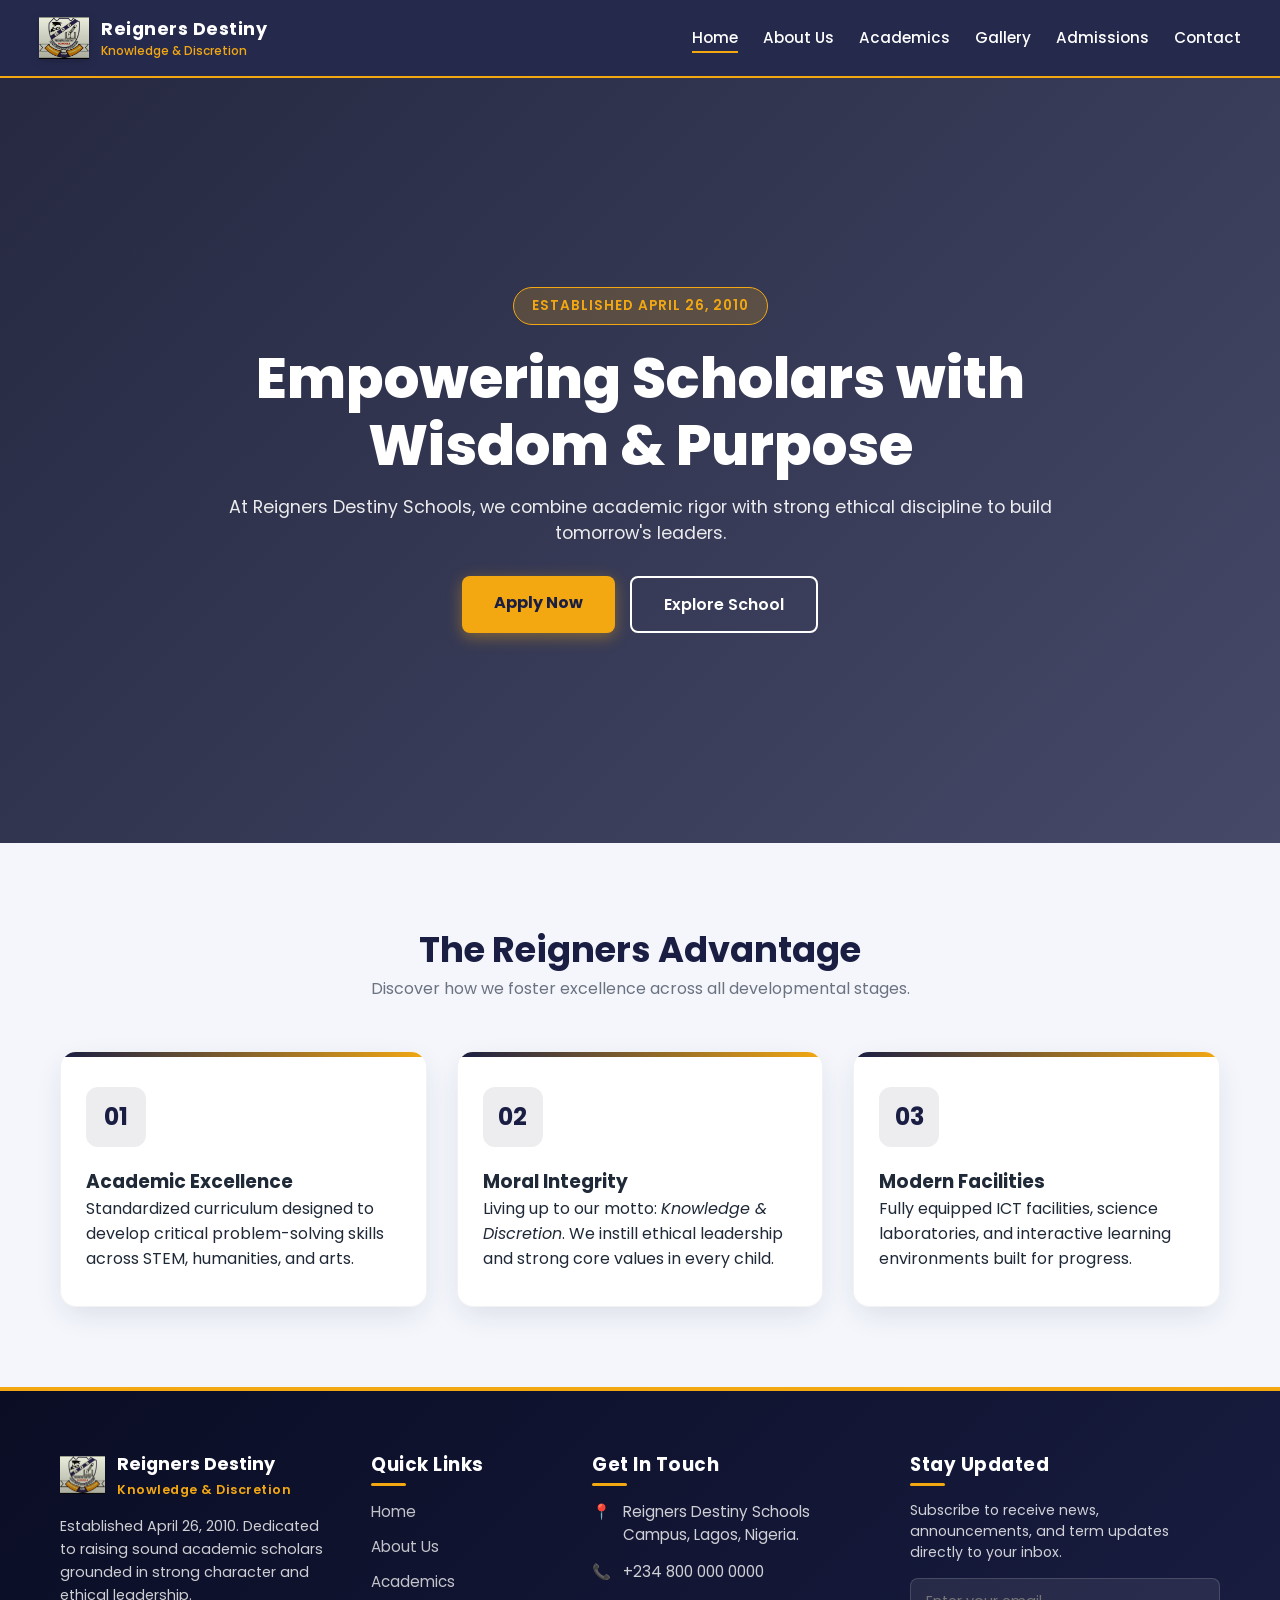
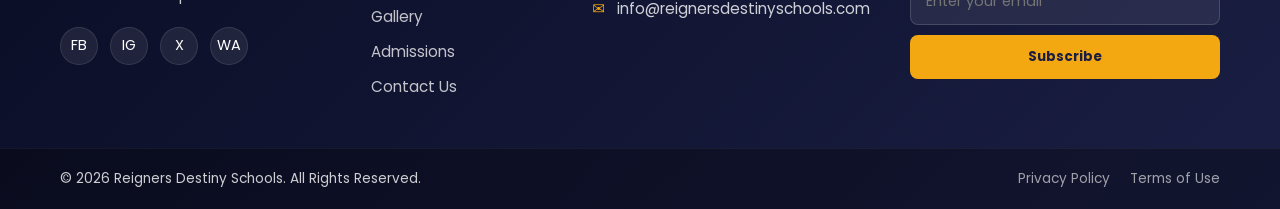
<file: index.html>
<!DOCTYPE html>
<html lang="en">
<head>
    <meta charset="UTF-8">
    <meta name="google-site-verification" content="UWSDuGQzfncTUxYjh_5WB8xAsS5318_JE4SWViPdVnY" />
    <!-- Google Search Engine Optimization (SEO) Meta Tags -->
    

<meta name="description" content="Official website for Reigners Destiny Schools. Top nursery, primary, and secondary education in Itele-Ota, Ogun State. Quality academics and moral integrity." />
<meta name="keywords" content="Reigners Destiny Schools, Reigners Destiny School Itele Ota, best private school in Itele, schools in Lafenwa Itele, nursery primary secondary school Ogun State" />
<meta name="robots" content="index, follow" />

<!-- Open Graph / Social Media Preview -->
<meta property="og:title" content="Reigners Destiny Schools | Knowledge & Discretion" />
<meta property="og:description" content="Quality nursery, primary, and secondary education focused on academic excellence and character building." />
<meta property="og:type" content="website" />
<meta property="og:url" content="https://reigners-destiny-school.onrender.com" />

    <meta name="viewport" content="width=device-width, initial-scale=1.0">
    <title>Reigners Destiny Schools | Knowledge & Discretion</title>
    <link href="https://fonts.googleapis.com/css2?family=Poppins:wght@400;500;600;700;800&display=swap" rel="stylesheet">
    <link rel="icon" type="image/jpeg" href="logo.jpeg">
<link rel="shortcut icon" type="image/jpeg" href="logo.jpeg">
<link rel="apple-touch-icon" href="logo.jpeg">


    <link rel="stylesheet" href="style.css">

    
<script type="application/ld+json">
{
  "@context": "https://schema.org",
  "@type": "EducationalOrganization",
  "name": "Reigners Destiny Schools",
  "url": "https://reigners-destiny-school.onrender.com",
  "logo": "https://reigners-destiny-school.onrender.com/logo.jpeg",
  "slogan": "Knowledge & Discretion",
  "foundingDate": "2010-04-26",
  "address": {
    "@type": "PostalAddress",
    "addressLocality": "Itele-Ota",
    "addressRegion": "Ogun State",
    "addressCountry": "NG"
  }
}
</script>

</head>
<body>

    <header>
        <nav class="navbar">
            <div class="brand">
                <img src="logo.jpeg" alt="Reigners Destiny Schools Crest" class="brand-logo">
                <div class="brand-text">
                    <h1>Reigners Destiny</h1>
                    <span>Knowledge & Discretion</span>
                </div>
            </div>
            
            <ul class="nav-menu">
                <li><a href="index.html" class="nav-link active">Home</a></li>
                <li><a href="about.html" class="nav-link">About Us</a></li>
                <li><a href="academics.html" class="nav-link">Academics</a></li>
                <li><a href="gallery.html" class="nav-link">Gallery</a></li>
                <li><a href="admissions.html" class="nav-link">Admissions</a></li>
                <li><a href="contact.html" class="nav-link">Contact</a></li>
            </ul>

            <div class="hamburger">
                <span class="bar"></span>
                <span class="bar"></span>
                <span class="bar"></span>
            </div>
        </nav>
    </header>

    <section class="hero">
        <div class="hero-content">
            <span class="badge">Established April 26, 2010</span>
            <h2>Empowering Scholars with Wisdom & Purpose</h2>
            <p>At Reigners Destiny Schools, we combine academic rigor with strong ethical discipline to build tomorrow's leaders.</p>
            <div class="btn-group">
                <a href="admissions.html" class="btn-primary">Apply Now</a>
                <a href="gallery.html" class="btn-outline">Explore School</a>
            </div>
        </div>
    </section>

    <main class="container">
        <div class="section-header">
            <h2>The Reigners Advantage</h2>
            <p>Discover how we foster excellence across all developmental stages.</p>
        </div>

        <div class="cards-grid">
            <div class="card">
                <div class="card-icon">01</div>
                <h3>Academic Excellence</h3>
                <p>Standardized curriculum designed to develop critical problem-solving skills across STEM, humanities, and arts.</p>
            </div>
            <div class="card">
                <div class="card-icon">02</div>
                <h3>Moral Integrity</h3>
                <p>Living up to our motto: <i>Knowledge & Discretion</i>. We instill ethical leadership and strong core values in every child.</p>
            </div>
            <div class="card">
                <div class="card-icon">03</div>
                <h3>Modern Facilities</h3>
                <p>Fully equipped ICT facilities, science laboratories, and interactive learning environments built for progress.</p>
            </div>
        </div>
    </main>
    
        <!-- MAIN FOOTER START -->
    <footer class="site-footer">
        <div class="footer-top">
            <!-- Column 1: School Identity -->
            <div class="footer-col">
                <div class="footer-brand">
                    <img src="logo.jpeg" alt="Reigners Destiny Schools Crest">
                    <div>
                        <h2>Reigners Destiny</h2>
                        <span class="footer-motto">Knowledge & Discretion</span>
                    </div>
                </div>
                <p class="footer-desc">
                    Established April 26, 2010. Dedicated to raising sound academic scholars grounded in strong character and ethical leadership.
                </p>
                <div class="footer-socials">
                    <a href="#" class="social-icon" title="Facebook">FB</a>
                    <a href="#" class="social-icon" title="Instagram">IG</a>
                    <a href="#" class="social-icon" title="Twitter/X">X</a>
                    <a href="#" class="social-icon" title="WhatsApp">WA</a>
                </div>
            </div>

            <!-- Column 2: Quick Links -->
            <div class="footer-col">
                <h3>Quick Links</h3>
                <ul class="footer-links">
                    <li><a href="index.html">Home</a></li>
                    <li><a href="about.html">About Us</a></li>
                    <li><a href="academics.html">Academics</a></li>
                    <li><a href="gallery.html">Gallery</a></li>
                    <li><a href="admissions.html">Admissions</a></li>
                    <li><a href="contact.html">Contact Us</a></li>
                </ul>
            </div>

            <!-- Column 3: Contact Info -->
            <div class="footer-col">
                <h3>Get In Touch</h3>
                <ul class="footer-contact-list">
                    <li>
                        <span>📍</span>
                        <p>Reigners Destiny Schools Campus, Lagos, Nigeria.</p>
                    </li>
                    <li>
                        <span>📞</span>
                        <p>+234 800 000 0000</p>
                    </li>
                    <li>
                        <span>✉️</span>
                        <p>info@reignersdestinyschools.com</p>
                    </li>
                </ul>
            </div>

            <!-- Column 4: Newsletter -->
            <div class="footer-col newsletter-box">
                <h3>Stay Updated</h3>
                <p>Subscribe to receive news, announcements, and term updates directly to your inbox.</p>
                <form class="newsletter-form" onsubmit="alert('Thank you for subscribing to our newsletter!'); return false;">
                    <input type="email" placeholder="Enter your email" required>
                    <button type="submit">Subscribe</button>
                </form>
            </div>
        </div>

        <!-- Bottom copyright bar -->
        <div class="footer-bottom">
            <div class="footer-bottom-container">
                <p>&copy; 2026 Reigners Destiny Schools. All Rights Reserved.</p>
                <div class="footer-legal-links">
                    <a href="#">Privacy Policy</a>
                    <a href="#">Terms of Use</a>
                </div>
            </div>
        </div>
    </footer>
    <!-- MAIN FOOTER END -->


    <script src="script.js"></script>
</body>
</html>
</file>
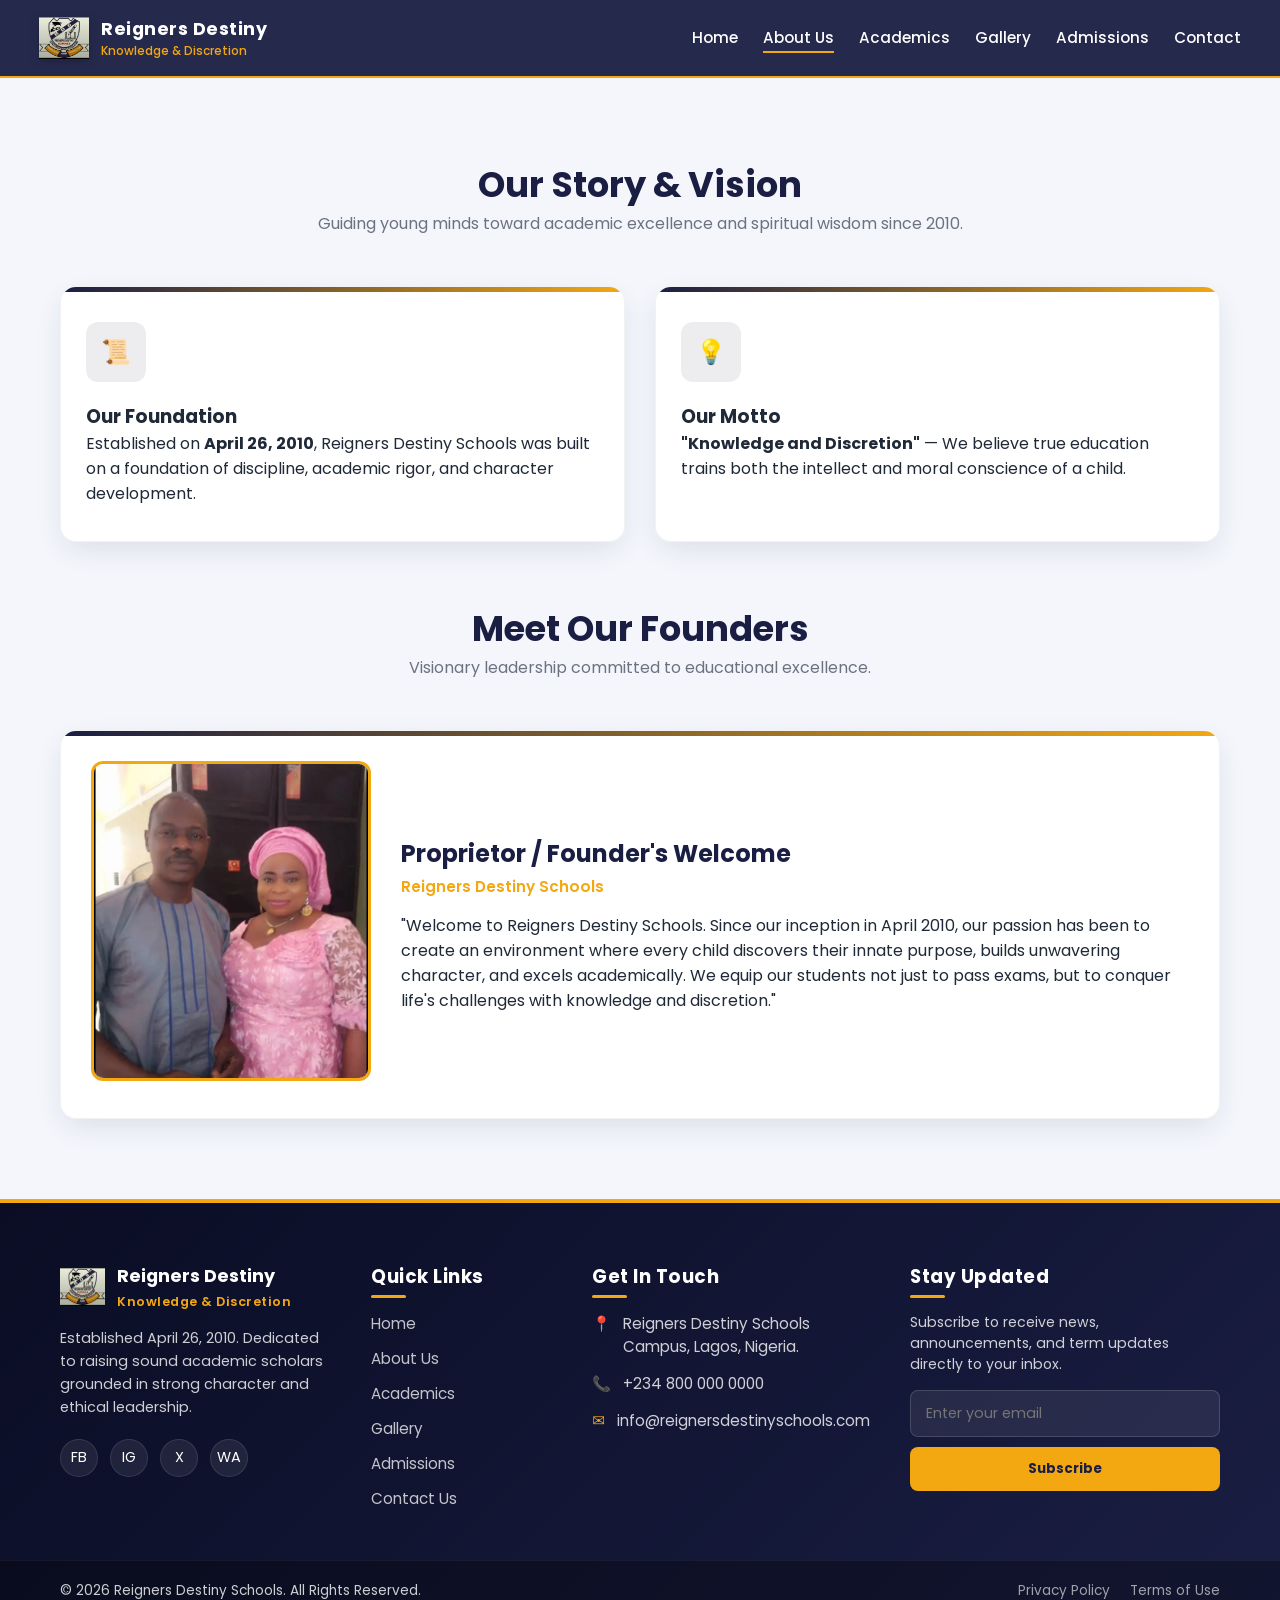
<file: about.html>
<!DOCTYPE html>
<html lang="en">
<head>
    <meta charset="UTF-8">
    <meta name="viewport" content="width=device-width, initial-scale=1.0">
    <title>About Us | Reigners Destiny Schools</title>
    <link href="https://fonts.googleapis.com/css2?family=Poppins:wght@400;500;600;700;800&display=swap" rel="stylesheet">
   <link rel="icon" type="image/jpeg" href="logo.jpeg">
<link rel="shortcut icon" type="image/jpeg" href="logo.jpeg">
<link rel="apple-touch-icon" href="logo.jpeg">

    <link rel="stylesheet" href="style.css">
</head>
<body>

    <header>
        <nav class="navbar">
            <div class="brand">
                <img src="logo.jpeg" alt="Reigners Destiny Schools Crest" class="brand-logo">
                <div class="brand-text">
                    <h1>Reigners Destiny</h1>
                    <span>Knowledge & Discretion</span>
                </div>
            </div>
            
            <ul class="nav-menu">
                <li><a href="index.html" class="nav-link">Home</a></li>
                <li><a href="about.html" class="nav-link active">About Us</a></li>
                <li><a href="academics.html" class="nav-link">Academics</a></li>
                <li><a href="gallery.html" class="nav-link">Gallery</a></li>
                <li><a href="admissions.html" class="nav-link">Admissions</a></li>
                <li><a href="contact.html" class="nav-link">Contact</a></li>
            </ul>

            <div class="hamburger">
                <span class="bar"></span>
                <span class="bar"></span>
                <span class="bar"></span>
            </div>
        </nav>
    </header>

    <main class="container">
        <!-- History & Mission -->
        <div class="section-header">
            <h2>Our Story & Vision</h2>
            <p>Guiding young minds toward academic excellence and spiritual wisdom since 2010.</p>
        </div>

        <div class="cards-grid" style="margin-bottom: 60px;">
            <div class="card">
                <div class="card-icon">📜</div>
                <h3>Our Foundation</h3>
                <p>Established on <strong>April 26, 2010</strong>, Reigners Destiny Schools was built on a foundation of discipline, academic rigor, and character development.</p>
            </div>
            <div class="card">
                <div class="card-icon">💡</div>
                <h3>Our Motto</h3>
                <p><strong>"Knowledge and Discretion"</strong> — We believe true education trains both the intellect and moral conscience of a child.</p>
            </div>
        </div>

        <!-- Meet Our Founder Section -->
        <div class="section-header">
            <h2>Meet Our Founders</h2>
            <p>Visionary leadership committed to educational excellence.</p>
        </div>

        <div class="founder-card card">
            <div class="founder-grid">
                <div class="founder-img-wrapper">
                    <!-- Save your founder photo as founder.jpg in your folder -->
                    <img src="founder.jpg" alt="Proprietor / Founder" class="founder-img" onerror="this.onerror=null; this.src='https://api.dicebear.com/7.x/initials/svg?seed=RDS';">
                </div>
                <div class="founder-info">
                    <h3>Proprietor / Founder's Welcome</h3>
                    <span class="founder-title">Reigners Destiny Schools</span>
                    <p>
                        "Welcome to Reigners Destiny Schools. Since our inception in April 2010, our passion has been to create an environment where every child discovers their innate purpose, builds unwavering character, and excels academically. We equip our students not just to pass exams, but to conquer life's challenges with knowledge and discretion."
                    </p>
                </div>
            </div>
        </div>
    </main>
    <!-- MAIN FOOTER START -->
    <footer class="site-footer">
        <div class="footer-top">
            <!-- Column 1: School Identity -->
            <div class="footer-col">
                <div class="footer-brand">
                    <img src="logo.jpeg" alt="Reigners Destiny Schools Crest">
                    <div>
                        <h2>Reigners Destiny</h2>
                        <span class="footer-motto">Knowledge & Discretion</span>
                    </div>
                </div>
                <p class="footer-desc">
                    Established April 26, 2010. Dedicated to raising sound academic scholars grounded in strong character and ethical leadership.
                </p>
                <div class="footer-socials">
                    <a href="#" class="social-icon" title="Facebook">FB</a>
                    <a href="#" class="social-icon" title="Instagram">IG</a>
                    <a href="#" class="social-icon" title="Twitter/X">X</a>
                    <a href="#" class="social-icon" title="WhatsApp">WA</a>
                </div>
            </div>

            <!-- Column 2: Quick Links -->
            <div class="footer-col">
                <h3>Quick Links</h3>
                <ul class="footer-links">
                    <li><a href="index.html">Home</a></li>
                    <li><a href="about.html">About Us</a></li>
                    <li><a href="academics.html">Academics</a></li>
                    <li><a href="gallery.html">Gallery</a></li>
                    <li><a href="admissions.html">Admissions</a></li>
                    <li><a href="contact.html">Contact Us</a></li>
                </ul>
            </div>

            <!-- Column 3: Contact Info -->
            <div class="footer-col">
                <h3>Get In Touch</h3>
                <ul class="footer-contact-list">
                    <li>
                        <span>📍</span>
                        <p>Reigners Destiny Schools Campus, Lagos, Nigeria.</p>
                    </li>
                    <li>
                        <span>📞</span>
                        <p>+234 800 000 0000</p>
                    </li>
                    <li>
                        <span>✉️</span>
                        <p>info@reignersdestinyschools.com</p>
                    </li>
                </ul>
            </div>

            <!-- Column 4: Newsletter -->
            <div class="footer-col newsletter-box">
                <h3>Stay Updated</h3>
                <p>Subscribe to receive news, announcements, and term updates directly to your inbox.</p>
                <form class="newsletter-form" onsubmit="alert('Thank you for subscribing to our newsletter!'); return false;">
                    <input type="email" placeholder="Enter your email" required>
                    <button type="submit">Subscribe</button>
                </form>
            </div>
        </div>

        <!-- Bottom copyright bar -->
        <div class="footer-bottom">
            <div class="footer-bottom-container">
                <p>&copy; 2026 Reigners Destiny Schools. All Rights Reserved.</p>
                <div class="footer-legal-links">
                    <a href="#">Privacy Policy</a>
                    <a href="#">Terms of Use</a>
                </div>
            </div>
        </div>
    </footer>
    <!-- MAIN FOOTER END -->

    <script src="script.js"></script>
</body>
</html>
</file>
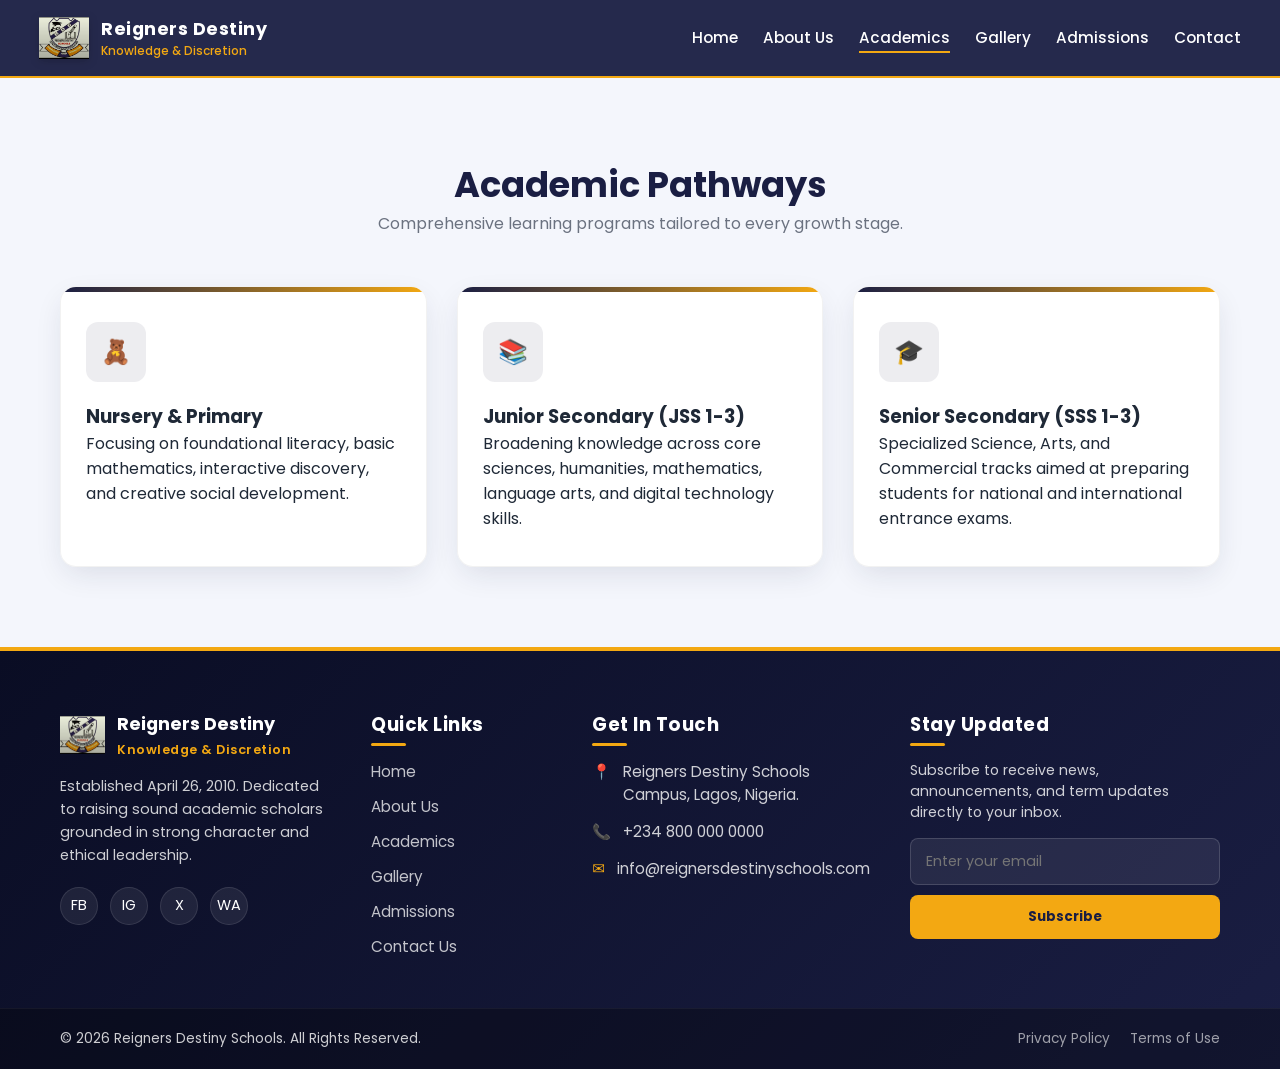
<file: academics.html>
<!DOCTYPE html>
<html lang="en">
<head>
    <meta charset="UTF-8">
    <meta name="viewport" content="width=device-width, initial-scale=1.0">
    <title>Academics | Reigners Destiny Schools</title>
    <link href="https://fonts.googleapis.com/css2?family=Poppins:wght@400;500;600;700;800&display=swap" rel="stylesheet">
   <link rel="icon" type="image/jpeg" href="logo.jpeg">
<link rel="shortcut icon" type="image/jpeg" href="logo.jpeg">
<link rel="apple-touch-icon" href="logo.jpeg">

    <link rel="stylesheet" href="style.css">
</head>
<body>

    <header>
        <nav class="navbar">
            <div class="brand">
                <img src="logo.jpeg" alt="Reigners Destiny Schools Crest" class="brand-logo">
                <div class="brand-text">
                    <h1>Reigners Destiny</h1>
                    <span>Knowledge & Discretion</span>
                </div>
            </div>
            
            <ul class="nav-menu">
                <li><a href="index.html" class="nav-link">Home</a></li>
                <li><a href="about.html" class="nav-link">About Us</a></li>
                <li><a href="academics.html" class="nav-link active">Academics</a></li>
                <li><a href="gallery.html" class="nav-link">Gallery</a></li>
                <li><a href="admissions.html" class="nav-link">Admissions</a></li>
                <li><a href="contact.html" class="nav-link">Contact</a></li>
            </ul>

            <div class="hamburger">
                <span class="bar"></span>
                <span class="bar"></span>
                <span class="bar"></span>
            </div>
        </nav>
    </header>

    <main class="container">
        <div class="section-header">
            <h2>Academic Pathways</h2>
            <p>Comprehensive learning programs tailored to every growth stage.</p>
        </div>

        <div class="cards-grid">
            <div class="card">
                <div class="card-icon">🧸</div>
                <h3>Nursery & Primary</h3>
                <p>Focusing on foundational literacy, basic mathematics, interactive discovery, and creative social development.</p>
            </div>

            <div class="card">
                <div class="card-icon">📚</div>
                <h3>Junior Secondary (JSS 1-3)</h3>
                <p>Broadening knowledge across core sciences, humanities, mathematics, language arts, and digital technology skills.</p>
            </div>

            <div class="card">
                <div class="card-icon">🎓</div>
                <h3>Senior Secondary (SSS 1-3)</h3>
                <p>Specialized Science, Arts, and Commercial tracks aimed at preparing students for national and international entrance exams.</p>
            </div>
        </div>
    </main>
    <!-- MAIN FOOTER START -->
    <footer class="site-footer">
        <div class="footer-top">
            <!-- Column 1: School Identity -->
            <div class="footer-col">
                <div class="footer-brand">
                    <img src="logo.jpeg" alt="Reigners Destiny Schools Crest">
                    <div>
                        <h2>Reigners Destiny</h2>
                        <span class="footer-motto">Knowledge & Discretion</span>
                    </div>
                </div>
                <p class="footer-desc">
                    Established April 26, 2010. Dedicated to raising sound academic scholars grounded in strong character and ethical leadership.
                </p>
                <div class="footer-socials">
                    <a href="#" class="social-icon" title="Facebook">FB</a>
                    <a href="#" class="social-icon" title="Instagram">IG</a>
                    <a href="#" class="social-icon" title="Twitter/X">X</a>
                    <a href="#" class="social-icon" title="WhatsApp">WA</a>
                </div>
            </div>

            <!-- Column 2: Quick Links -->
            <div class="footer-col">
                <h3>Quick Links</h3>
                <ul class="footer-links">
                    <li><a href="index.html">Home</a></li>
                    <li><a href="about.html">About Us</a></li>
                    <li><a href="academics.html">Academics</a></li>
                    <li><a href="gallery.html">Gallery</a></li>
                    <li><a href="admissions.html">Admissions</a></li>
                    <li><a href="contact.html">Contact Us</a></li>
                </ul>
            </div>

            <!-- Column 3: Contact Info -->
            <div class="footer-col">
                <h3>Get In Touch</h3>
                <ul class="footer-contact-list">
                    <li>
                        <span>📍</span>
                        <p>Reigners Destiny Schools Campus, Lagos, Nigeria.</p>
                    </li>
                    <li>
                        <span>📞</span>
                        <p>+234 800 000 0000</p>
                    </li>
                    <li>
                        <span>✉️</span>
                        <p>info@reignersdestinyschools.com</p>
                    </li>
                </ul>
            </div>

            <!-- Column 4: Newsletter -->
            <div class="footer-col newsletter-box">
                <h3>Stay Updated</h3>
                <p>Subscribe to receive news, announcements, and term updates directly to your inbox.</p>
                <form class="newsletter-form" onsubmit="alert('Thank you for subscribing to our newsletter!'); return false;">
                    <input type="email" placeholder="Enter your email" required>
                    <button type="submit">Subscribe</button>
                </form>
            </div>
        </div>

        <!-- Bottom copyright bar -->
        <div class="footer-bottom">
            <div class="footer-bottom-container">
                <p>&copy; 2026 Reigners Destiny Schools. All Rights Reserved.</p>
                <div class="footer-legal-links">
                    <a href="#">Privacy Policy</a>
                    <a href="#">Terms of Use</a>
                </div>
            </div>
        </div>
    </footer>
    <!-- MAIN FOOTER END -->

    <script src="script.js"></script>
</body>
</html>
</file>
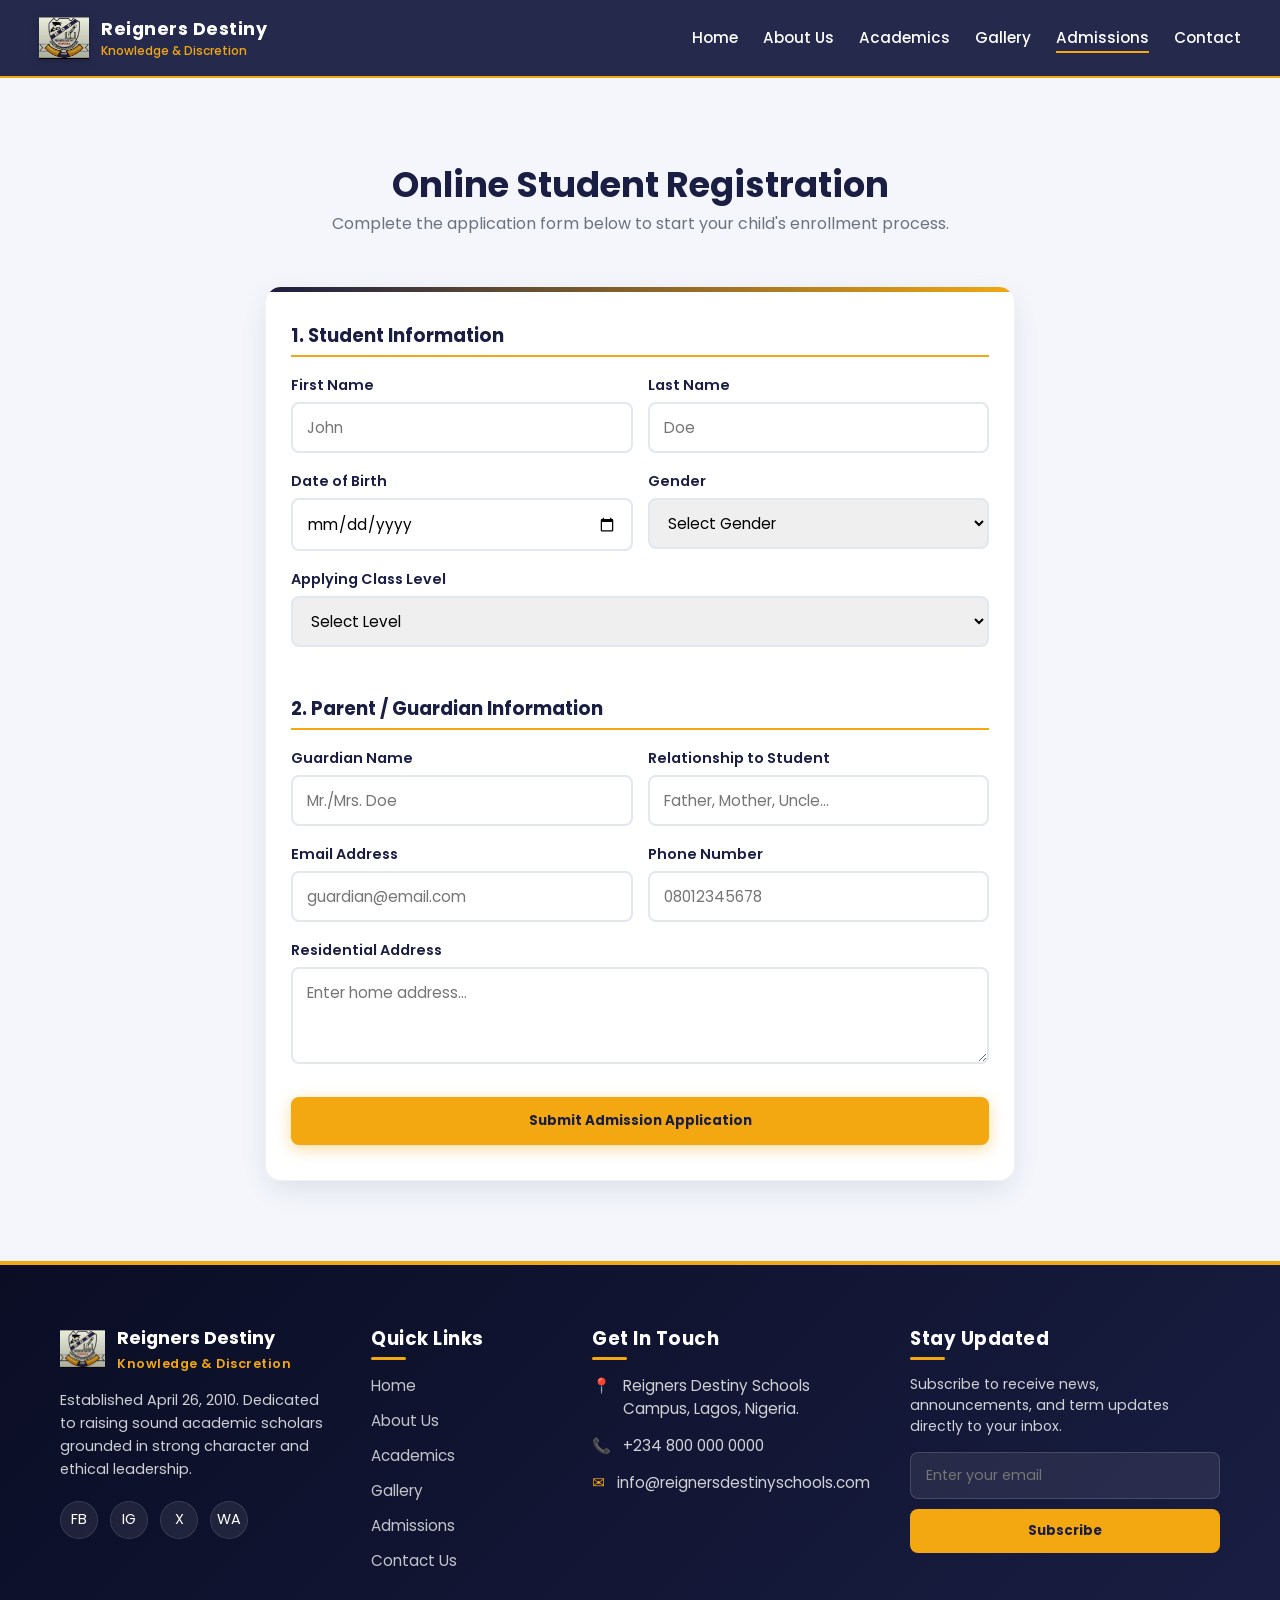
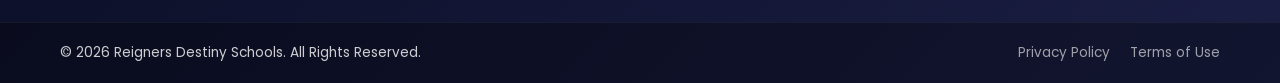
<file: admissions.html>
<!DOCTYPE html>
<html lang="en">
<head>
    <meta charset="UTF-8">
    <meta name="viewport" content="width=device-width, initial-scale=1.0">
    <title>Admissions | Reigners Destiny Schools</title>
   <link href="https://fonts.googleapis.com/css2?family=Poppins:wght@400;500;600;700;800&display=swap" rel="stylesheet">
   <link rel="icon" type="image/jpeg" href="logo.jpeg">
<link rel="shortcut icon" type="image/jpeg" href="logo.jpeg">
<link rel="apple-touch-icon" href="logo.jpeg">

    <link rel="stylesheet" href="style.css">
</head>
<body>

    <header>
        <nav class="navbar">
            <div class="brand">
                <img src="logo.jpeg" alt="Reigners Destiny Schools Crest" class="brand-logo">
                <div class="brand-text">
                    <h1>Reigners Destiny</h1>
                    <span>Knowledge & Discretion</span>
                </div>
            </div>
            
            <ul class="nav-menu">
                <li><a href="index.html" class="nav-link">Home</a></li>
                <li><a href="about.html" class="nav-link">About Us</a></li>
                <li><a href="academics.html" class="nav-link">Academics</a></li>
                <li><a href="gallery.html" class="nav-link">Gallery</a></li>
                <li><a href="admissions.html" class="nav-link active">Admissions</a></li>
                <li><a href="contact.html" class="nav-link">Contact</a></li>
            </ul>

            <div class="hamburger">
                <span class="bar"></span>
                <span class="bar"></span>
                <span class="bar"></span>
            </div>
        </nav>
    </header>

    <main class="container">
        <div class="section-header">
            <h2>Online Student Registration</h2>
            <p>Complete the application form below to start your child's enrollment process.</p>
        </div>

        <div style="max-width: 750px; margin: 0 auto;">
            <!-- Formspree endpoint sends filled data straight to your email -->
            <form action="https://formspree.io/f/xwlkrzqw" method="POST" class="card form-styled">
                
                <!-- Section 1: Student Information -->
                <div class="form-section-title">
                    <h3>1. Student Information</h3>
                </div>

                <div class="form-grid-2">
                    <div class="form-group">
                        <label>First Name</label>
                        <input type="text" name="Student First Name" required placeholder="John">
                    </div>
                    <div class="form-group">
                        <label>Last Name</label>
                        <input type="text" name="Student Last Name" required placeholder="Doe">
                    </div>
                </div>

                <div class="form-grid-2">
                    <div class="form-group">
                        <label>Date of Birth</label>
                        <input type="date" name="Date of Birth" required>
                    </div>
                    <div class="form-group">
                        <label>Gender</label>
                        <select name="Gender" required>
                            <option value="">Select Gender</option>
                            <option value="Male">Male</option>
                            <option value="Female">Female</option>
                        </select>
                    </div>
                </div>

                <div class="form-group">
                    <label>Applying Class Level</label>
                    <select name="Applying Level" required>
                        <option value="">Select Level</option>
                        <option value="Nursery / Primary">Nursery / Primary</option>
                        <option value="JSS 1 - JSS 3">Junior Secondary (JSS 1 - 3)</option>
                        <option value="SSS 1 - SSS 3">Senior Secondary (SSS 1 - 3)</option>
                    </select>
                </div>

                <!-- Section 2: Parent / Guardian Information -->
                <div class="form-section-title" style="margin-top: 30px;">
                    <h3>2. Parent / Guardian Information</h3>
                </div>

                <div class="form-grid-2">
                    <div class="form-group">
                        <label>Guardian Name</label>
                        <input type="text" name="Guardian Full Name" required placeholder="Mr./Mrs. Doe">
                    </div>
                    <div class="form-group">
                        <label>Relationship to Student</label>
                        <input type="text" name="Relationship" required placeholder="Father, Mother, Uncle...">
                    </div>
                </div>

                <div class="form-grid-2">
                    <div class="form-group">
                        <label>Email Address</label>
                        <input type="email" name="Guardian Email" required placeholder="guardian@email.com">
                    </div>
                    <div class="form-group">
                        <label>Phone Number</label>
                        <input type="tel" name="Guardian Phone" required placeholder="08012345678">
                    </div>
                </div>

                <div class="form-group">
                    <label>Residential Address</label>
                    <textarea name="Address" rows="3" required placeholder="Enter home address..."></textarea>
                </div>

                <button type="submit" class="btn-primary" style="width: 100%; border: none; cursor: pointer; margin-top: 15px;">Submit Admission Application</button>
            </form>
        </div>
    </main>
    <!-- MAIN FOOTER START -->
    <footer class="site-footer">
        <div class="footer-top">
            <!-- Column 1: School Identity -->
            <div class="footer-col">
                <div class="footer-brand">
                    <img src="logo.jpeg" alt="Reigners Destiny Schools Crest">
                    <div>
                        <h2>Reigners Destiny</h2>
                        <span class="footer-motto">Knowledge & Discretion</span>
                    </div>
                </div>
                <p class="footer-desc">
                    Established April 26, 2010. Dedicated to raising sound academic scholars grounded in strong character and ethical leadership.
                </p>
                <div class="footer-socials">
                    <a href="#" class="social-icon" title="Facebook">FB</a>
                    <a href="#" class="social-icon" title="Instagram">IG</a>
                    <a href="#" class="social-icon" title="Twitter/X">X</a>
                    <a href="#" class="social-icon" title="WhatsApp">WA</a>
                </div>
            </div>

            <!-- Column 2: Quick Links -->
            <div class="footer-col">
                <h3>Quick Links</h3>
                <ul class="footer-links">
                    <li><a href="index.html">Home</a></li>
                    <li><a href="about.html">About Us</a></li>
                    <li><a href="academics.html">Academics</a></li>
                    <li><a href="gallery.html">Gallery</a></li>
                    <li><a href="admissions.html">Admissions</a></li>
                    <li><a href="contact.html">Contact Us</a></li>
                </ul>
            </div>

            <!-- Column 3: Contact Info -->
            <div class="footer-col">
                <h3>Get In Touch</h3>
                <ul class="footer-contact-list">
                    <li>
                        <span>📍</span>
                        <p>Reigners Destiny Schools Campus, Lagos, Nigeria.</p>
                    </li>
                    <li>
                        <span>📞</span>
                        <p>+234 800 000 0000</p>
                    </li>
                    <li>
                        <span>✉️</span>
                        <p>info@reignersdestinyschools.com</p>
                    </li>
                </ul>
            </div>

            <!-- Column 4: Newsletter -->
            <div class="footer-col newsletter-box">
                <h3>Stay Updated</h3>
                <p>Subscribe to receive news, announcements, and term updates directly to your inbox.</p>
                <form class="newsletter-form" onsubmit="alert('Thank you for subscribing to our newsletter!'); return false;">
                    <input type="email" placeholder="Enter your email" required>
                    <button type="submit">Subscribe</button>
                </form>
            </div>
        </div>

        <!-- Bottom copyright bar -->
        <div class="footer-bottom">
            <div class="footer-bottom-container">
                <p>&copy; 2026 Reigners Destiny Schools. All Rights Reserved.</p>
                <div class="footer-legal-links">
                    <a href="#">Privacy Policy</a>
                    <a href="#">Terms of Use</a>
                </div>
            </div>
        </div>
    </footer>
    <!-- MAIN FOOTER END -->

    <script src="script.js"></script>
</body>
</html>
</file>
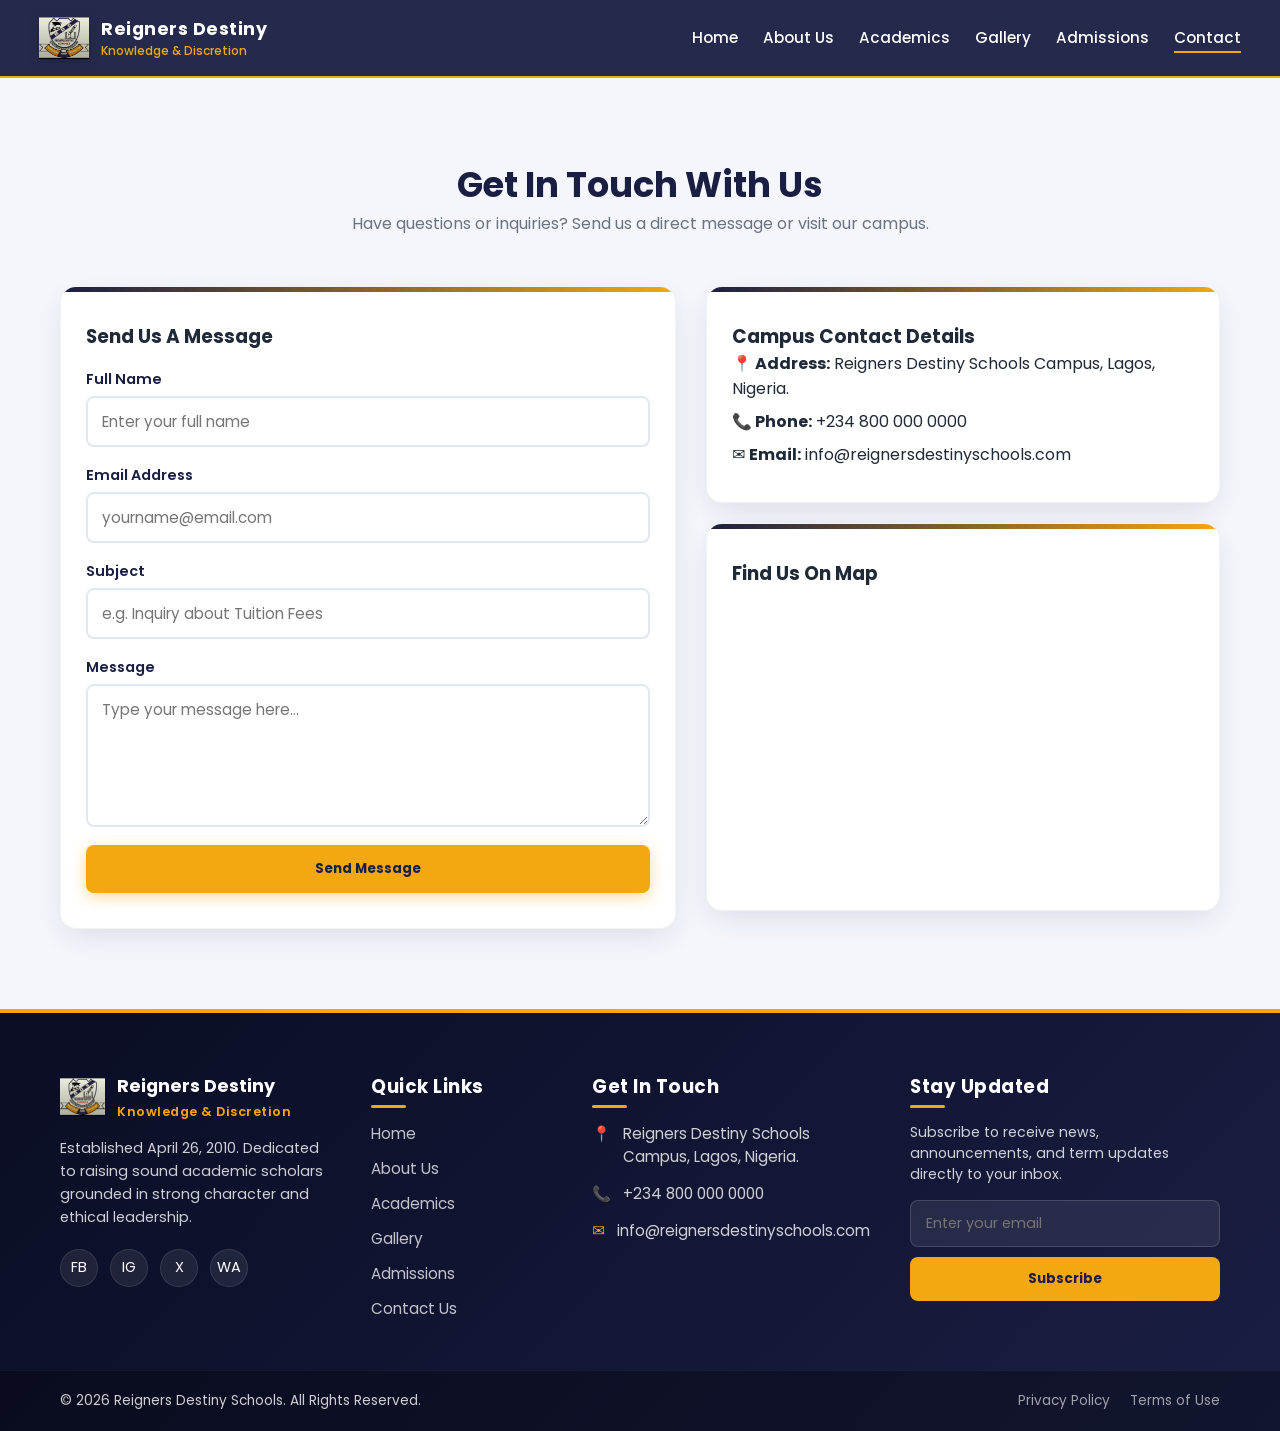
<file: contact.html>
<!DOCTYPE html>
<html lang="en">
<head>
    <meta charset="UTF-8">
    <meta name="viewport" content="width=device-width, initial-scale=1.0">
    <title>Contact Us | Reigners Destiny Schools</title>
    <link href="https://fonts.googleapis.com/css2?family=Poppins:wght@400;500;600;700;800&display=swap" rel="stylesheet">
   <link rel="icon" type="image/jpeg" href="logo.jpeg">
<link rel="shortcut icon" type="image/jpeg" href="logo.jpeg">
<link rel="apple-touch-icon" href="logo.jpeg">

    <link rel="stylesheet" href="style.css">
</head>
<body>

    <header>
        <nav class="navbar">
            <div class="brand">
                <img src="logo.jpeg" alt="Reigners Destiny Schools Crest" class="brand-logo">
                <div class="brand-text">
                    <h1>Reigners Destiny</h1>
                    <span>Knowledge & Discretion</span>
                </div>
            </div>
            
            <ul class="nav-menu">
                <li><a href="index.html" class="nav-link">Home</a></li>
                <li><a href="about.html" class="nav-link">About Us</a></li>
                <li><a href="academics.html" class="nav-link">Academics</a></li>
                <li><a href="gallery.html" class="nav-link">Gallery</a></li>
                <li><a href="admissions.html" class="nav-link">Admissions</a></li>
                <li><a href="contact.html" class="nav-link active">Contact</a></li>
            </ul>

            <div class="hamburger">
                <span class="bar"></span>
                <span class="bar"></span>
                <span class="bar"></span>
            </div>
        </nav>
    </header>

    <main class="container">
        <div class="section-header">
            <h2>Get In Touch With Us</h2>
            <p>Have questions or inquiries? Send us a direct message or visit our campus.</p>
        </div>

        <div class="contact-grid">
            <!-- Contact Form -->
            <form action="https://formspree.io/f/xwlkrzqw" method="POST" class="card form-styled">
                <h3>Send Us A Message</h3>
                
                <div class="form-group">
                    <label>Full Name</label>
                    <input type="text" name="Full Name" required placeholder="Enter your full name">
                </div>

                <div class="form-group">
                    <label>Email Address</label>
                    <input type="email" name="Email" required placeholder="yourname@email.com">
                </div>

                <div class="form-group">
                    <label>Subject</label>
                    <input type="text" name="Subject" required placeholder="e.g. Inquiry about Tuition Fees">
                </div>

                <div class="form-group">
                    <label>Message</label>
                    <textarea name="Message" rows="5" required placeholder="Type your message here..."></textarea>
                </div>

                <button type="submit" class="btn-primary" style="border: none; cursor: pointer;">Send Message</button>
            </form>

            <!-- Embedded Google Map & Info -->
            <div class="contact-info-wrapper">
                <div class="card" style="margin-bottom: 20px;">
                    <h3>Campus Contact Details</h3>
                    <p style="margin-bottom: 8px;"><strong>📍 Address:</strong> Reigners Destiny Schools Campus, Lagos, Nigeria.</p>
                    <p style="margin-bottom: 8px;"><strong>📞 Phone:</strong> +234 800 000 0000</p>
                    <p><strong>✉️ Email:</strong> info@reignersdestinyschools.com</p>
                </div>

                <div class="map-container card">
                    <h3>Find Us On Map</h3>
                    <!-- Interactive Google Map Embed -->
                    <iframe 
                        src="https://www.google.com/maps/embed?pb=!1m18!1m12!1m3!1d253682.6326922251!2d3.1191197779951307!3d6.548035092797828!2m3!1f0!2f0!3f0!3m2!1i1024!2i768!4f13.1!3m3!1m2!1s0x103b8b2ae68280c1%3A0xdc9e87a367c3d9cb!2sLagos!5e0!3m2!1sen!2sng!4v1700000000000!5m2!1sen!2sng" 
                        width="100%" 
                        height="280" 
                        style="border:0; border-radius: 8px;" 
                        allowfullscreen="" 
                        loading="lazy">
                    </iframe>
                </div>
            </div>
        </div>
    </main>
    <!-- MAIN FOOTER START -->
    <footer class="site-footer">
        <div class="footer-top">
            <!-- Column 1: School Identity -->
            <div class="footer-col">
                <div class="footer-brand">
                    <img src="logo.jpeg" alt="Reigners Destiny Schools Crest">
                    <div>
                        <h2>Reigners Destiny</h2>
                        <span class="footer-motto">Knowledge & Discretion</span>
                    </div>
                </div>
                <p class="footer-desc">
                    Established April 26, 2010. Dedicated to raising sound academic scholars grounded in strong character and ethical leadership.
                </p>
                <div class="footer-socials">
                    <a href="#" class="social-icon" title="Facebook">FB</a>
                    <a href="#" class="social-icon" title="Instagram">IG</a>
                    <a href="#" class="social-icon" title="Twitter/X">X</a>
                    <a href="#" class="social-icon" title="WhatsApp">WA</a>
                </div>
            </div>

            <!-- Column 2: Quick Links -->
            <div class="footer-col">
                <h3>Quick Links</h3>
                <ul class="footer-links">
                    <li><a href="index.html">Home</a></li>
                    <li><a href="about.html">About Us</a></li>
                    <li><a href="academics.html">Academics</a></li>
                    <li><a href="gallery.html">Gallery</a></li>
                    <li><a href="admissions.html">Admissions</a></li>
                    <li><a href="contact.html">Contact Us</a></li>
                </ul>
            </div>

            <!-- Column 3: Contact Info -->
            <div class="footer-col">
                <h3>Get In Touch</h3>
                <ul class="footer-contact-list">
                    <li>
                        <span>📍</span>
                        <p>Reigners Destiny Schools Campus, Lagos, Nigeria.</p>
                    </li>
                    <li>
                        <span>📞</span>
                        <p>+234 800 000 0000</p>
                    </li>
                    <li>
                        <span>✉️</span>
                        <p>info@reignersdestinyschools.com</p>
                    </li>
                </ul>
            </div>

            <!-- Column 4: Newsletter -->
            <div class="footer-col newsletter-box">
                <h3>Stay Updated</h3>
                <p>Subscribe to receive news, announcements, and term updates directly to your inbox.</p>
                <form class="newsletter-form" onsubmit="alert('Thank you for subscribing to our newsletter!'); return false;">
                    <input type="email" placeholder="Enter your email" required>
                    <button type="submit">Subscribe</button>
                </form>
            </div>
        </div>

        <!-- Bottom copyright bar -->
        <div class="footer-bottom">
            <div class="footer-bottom-container">
                <p>&copy; 2026 Reigners Destiny Schools. All Rights Reserved.</p>
                <div class="footer-legal-links">
                    <a href="#">Privacy Policy</a>
                    <a href="#">Terms of Use</a>
                </div>
            </div>
        </div>
    </footer>
    <!-- MAIN FOOTER END -->

    <script src="script.js"></script>
</body>
</html>
</file>
<file: style.css>
:root {
    --primary: #1a1e43;      /* Navy Blue */
    --accent: #f3a812;       /* Gold */
    --accent-hover: #d9910b;
    --bg-dark: #0f122c;
    --bg-light: #f4f6fc;
    --card-bg: rgba(255, 255, 255, 0.95);
    --text-main: #1f2937;
    --text-muted: #6b7280;
    --white: #ffffff;
    --shadow: 0 10px 30px -5px rgba(26, 30, 67, 0.12);
    --shadow-hover: 0 20px 40px -10px rgba(26, 30, 67, 0.25);
    --transition: all 0.35s cubic-bezier(0.4, 0, 0.2, 1);
}

* {
    margin: 0;
    padding: 0;
    box-sizing: border-box;
    font-family: 'Poppins', system-ui, -apple-system, sans-serif;
}

body {
    background-color: var(--bg-light);
    color: var(--text-main);
    overflow-x: hidden;
}

/* Glassmorphism Header */
header {
    background: rgba(26, 30, 67, 0.95);
    backdrop-filter: blur(12px);
    position: sticky;
    top: 0;
    z-index: 1000;
    border-bottom: 2px solid var(--accent);
}

.navbar {
    display: flex;
    justify-content: space-between;
    align-items: center;
    max-width: 1250px;
    margin: 0 auto;
    padding: 0.8rem 1.5rem;
}

.brand {
    display: flex;
    align-items: center;
    gap: 12px;
}

.brand-logo {
    width: 50px;
    height: 50px;
    object-fit: contain;
    filter: drop-shadow(0 2px 4px rgba(0,0,0,0.2));
    transition: var(--transition);
}

.brand-logo:hover {
    transform: rotate(-5deg) scale(1.05);
}

.brand-text h1 {
    color: var(--white);
    font-size: 1.1rem;
    font-weight: 700;
    letter-spacing: 0.5px;
}

.brand-text span {
    color: var(--accent);
    font-size: 0.75rem;
    display: block;
    font-weight: 500;
}

/* Nav Links */
.nav-menu {
    display: flex;
    list-style: none;
    gap: 25px;
    align-items: center;
}

.nav-link {
    color: var(--white);
    text-decoration: none;
    font-weight: 500;
    font-size: 0.95rem;
    position: relative;
    padding: 5px 0;
    transition: var(--transition);
}

.nav-link::after {
    content: '';
    position: absolute;
    bottom: 0;
    left: 0;
    width: 0%;
    height: 2px;
    background: var(--accent);
    transition: var(--transition);
}

.nav-link:hover::after, .nav-link.active::after {
    width: 100%;
}

.hamburger {
    display: none;
    cursor: pointer;
    flex-direction: column;
    gap: 5px;
}

.bar {
    width: 25px;
    height: 3px;
    background-color: var(--white);
    border-radius: 3px;
    transition: var(--transition);
}

/* Animated Hero Section */
.hero {
    position: relative;
    min-height: 85vh;
    background: linear-gradient(135deg, rgba(15, 18, 44, 0.9), rgba(26, 30, 67, 0.8)), 
                url('https://images.unsplash.com/photo-1580582932707-520aed937b7b?auto=format&fit=crop&w=1600&q=80') center/cover no-repeat;
    display: flex;
    align-items: center;
    justify-content: center;
    text-align: center;
    padding: 40px 20px;
}

.hero-content {
    max-width: 850px;
    animation: fadeInUp 1s ease-out;
}

.badge {
    background: rgba(243, 168, 18, 0.2);
    border: 1px solid var(--accent);
    color: var(--accent);
    padding: 8px 18px;
    border-radius: 50px;
    font-size: 0.85rem;
    font-weight: 600;
    display: inline-block;
    margin-bottom: 20px;
    text-transform: uppercase;
    letter-spacing: 1px;
}

.hero h2 {
    color: var(--white);
    font-size: clamp(2rem, 5vw, 3.5rem);
    line-height: 1.2;
    margin-bottom: 15px;
    font-weight: 800;
}

.hero p {
    color: rgba(255, 255, 255, 0.9);
    font-size: 1.1rem;
    margin-bottom: 30px;
}

.btn-group {
    display: flex;
    gap: 15px;
    justify-content: center;
    flex-wrap: wrap;
}

.btn-primary {
    background: var(--accent);
    color: var(--primary);
    padding: 14px 32px;
    border-radius: 8px;
    font-weight: 700;
    text-decoration: none;
    box-shadow: 0 4px 15px rgba(243, 168, 18, 0.4);
    transition: var(--transition);
}

.btn-primary:hover {
    transform: translateY(-3px);
    background: var(--accent-hover);
    box-shadow: 0 8px 25px rgba(243, 168, 18, 0.6);
}

.btn-outline {
    border: 2px solid var(--white);
    color: var(--white);
    padding: 14px 32px;
    border-radius: 8px;
    font-weight: 600;
    text-decoration: none;
    transition: var(--transition);
}

.btn-outline:hover {
    background: var(--white);
    color: var(--primary);
}

/* Card Showcase Section */
.container {
    max-width: 1200px;
    margin: 80px auto;
    padding: 0 20px;
}

.section-header {
    text-align: center;
    margin-bottom: 50px;
}

.section-header h2 {
    color: var(--primary);
    font-size: 2.2rem;
    font-weight: 700;
}

.section-header p {
    color: var(--text-muted);
}

.cards-grid {
    display: grid;
    grid-template-columns: repeat(auto-fit, minmax(300px, 1fr));
    gap: 30px;
}

.card {
    background: var(--card-bg);
    padding: 35px 25px;
    border-radius: 16px;
    box-shadow: var(--shadow);
    transition: var(--transition);
    border: 1px solid rgba(0,0,0,0.05);
    position: relative;
    overflow: hidden;
}

.card::before {
    content: '';
    position: absolute;
    top: 0;
    left: 0;
    width: 100%;
    height: 5px;
    background: linear-gradient(90deg, var(--primary), var(--accent));
}

.card:hover {
    transform: translateY(-10px);
    box-shadow: var(--shadow-hover);
}

.card-icon {
    width: 60px;
    height: 60px;
    background: rgba(26, 30, 67, 0.08);
    color: var(--primary);
    border-radius: 12px;
    display: flex;
    align-items: center;
    justify-content: center;
    font-size: 1.5rem;
    margin-bottom: 20px;
    font-weight: bold;
}

/* Animations */
@keyframes fadeInUp {
    from {
        opacity: 0;
        transform: translateY(30px);
    }
    to {
        opacity: 1;
        transform: translateY(0);
    }
}

/* Mobile Responsiveness */
@media (max-width: 768px) {
    .hamburger {
        display: flex;
    }

    .nav-menu {
        position: fixed;
        left: -100%;
        top: 68px;
        flex-direction: column;
        background-color: var(--primary);
        width: 100%;
        border-radius: 0 0 16px 16px;
        text-align: center;
        transition: 0.3s;
        padding: 30px 0;
        box-shadow: var(--shadow);
    }

    .nav-menu.active {
        left: 0;
    }
}



/* ==========================================================================
   FOOTER STYLES
   ========================================================================== */
.site-footer {
    background: linear-gradient(135deg, #0a0d24 0%, #1a1e43 100%);
    color: rgba(255, 255, 255, 0.8);
    position: relative;
    border-top: 4px solid var(--accent);
    padding-top: 60px;
    margin-top: 80px;
    font-size: 0.95rem;
}

.footer-top {
    max-width: 1200px;
    margin: 0 auto;
    padding: 0 20px 50px 20px;
    display: grid;
    grid-template-columns: 1.2fr 0.8fr 1fr 1.2fr;
    gap: 40px;
}

.footer-col h3 {
    color: var(--white);
    font-size: 1.15rem;
    font-weight: 700;
    margin-bottom: 22px;
    position: relative;
    letter-spacing: 0.5px;
}

.footer-col h3::after {
    content: '';
    position: absolute;
    bottom: -8px;
    left: 0;
    width: 35px;
    height: 3px;
    background: var(--accent);
    border-radius: 2px;
}

/* Col 1: Brand Info & Crest */
.footer-brand {
    display: flex;
    align-items: center;
    gap: 12px;
    margin-bottom: 15px;
}

.footer-brand img {
    width: 45px;
    height: 45px;
    object-fit: contain;
}

.footer-brand h2 {
    color: var(--white);
    font-size: 1.1rem;
    font-weight: 700;
}

.footer-motto {
    color: var(--accent);
    font-size: 0.8rem;
    font-weight: 600;
    letter-spacing: 0.5px;
}

.footer-desc {
    font-size: 0.9rem;
    line-height: 1.6;
    margin-bottom: 20px;
}

/* Social Icons */
.footer-socials {
    display: flex;
    gap: 12px;
}

.social-icon {
    width: 38px;
    height: 38px;
    background: rgba(255, 255, 255, 0.08);
    color: var(--white);
    border-radius: 50%;
    display: flex;
    align-items: center;
    justify-content: center;
    text-decoration: none;
    font-size: 0.9rem;
    transition: var(--transition);
    border: 1px solid rgba(255, 255, 255, 0.1);
}

.social-icon:hover {
    background: var(--accent);
    color: var(--primary);
    transform: translateY(-4px);
    border-color: var(--accent);
}

/* Col 2 & 3: Links & Contact Lists */
.footer-links {
    list-style: none;
    display: flex;
    flex-direction: column;
    gap: 12px;
}

.footer-links a {
    color: rgba(255, 255, 255, 0.75);
    text-decoration: none;
    transition: var(--transition);
    display: inline-flex;
    align-items: center;
    gap: 6px;
}

.footer-links a:hover {
    color: var(--accent);
    transform: translateX(5px);
}

.footer-contact-list {
    list-style: none;
    display: flex;
    flex-direction: column;
    gap: 14px;
}

.footer-contact-list li {
    display: flex;
    gap: 12px;
    align-items: flex-start;
}

.footer-contact-list span {
    color: var(--accent);
}

/* Col 4: Newsletter Form */
.newsletter-box p {
    font-size: 0.88rem;
    margin-bottom: 15px;
}

.newsletter-form {
    display: flex;
    flex-direction: column;
    gap: 10px;
}

.newsletter-form input {
    padding: 12px 15px;
    background: rgba(255, 255, 255, 0.08);
    border: 1px solid rgba(255, 255, 255, 0.15);
    border-radius: 8px;
    color: var(--white);
    font-size: 0.9rem;
    outline: none;
    transition: var(--transition);
}

.newsletter-form input:focus {
    border-color: var(--accent);
    background: rgba(255, 255, 255, 0.12);
}

.newsletter-form button {
    padding: 12px;
    background: var(--accent);
    color: var(--primary);
    font-weight: 700;
    border: none;
    border-radius: 8px;
    cursor: pointer;
    transition: var(--transition);
}

.newsletter-form button:hover {
    background: var(--accent-hover);
    transform: translateY(-2px);
}

/* Footer Bottom Bar */
.footer-bottom {
    background: rgba(0, 0, 0, 0.3);
    border-top: 1px solid rgba(255, 255, 255, 0.05);
    padding: 20px 0;
}

.footer-bottom-container {
    max-width: 1200px;
    margin: 0 auto;
    padding: 0 20px;
    display: flex;
    justify-content: space-between;
    align-items: center;
    flex-wrap: wrap;
    gap: 15px;
    font-size: 0.85rem;
}

.footer-legal-links {
    display: flex;
    gap: 20px;
}

.footer-legal-links a {
    color: rgba(255, 255, 255, 0.6);
    text-decoration: none;
    transition: var(--transition);
}

.footer-legal-links a:hover {
    color: var(--accent);
}

/* Mobile Responsiveness Rules */
@media (max-width: 992px) {
    .footer-top {
        grid-template-columns: 1fr 1fr;
        gap: 40px 30px;
    }
}

@media (max-width: 600px) {
    .footer-top {
        grid-template-columns: 1fr;
        padding-bottom: 30px;
    }

    .footer-bottom-container {
        flex-direction: column;
        text-align: center;
    }
}






/* Founder Section */
.founder-card {
    background: var(--card-bg);
    padding: 30px;
    border-radius: 16px;
}

.founder-grid {
    display: grid;
    grid-template-columns: 280px 1fr;
    gap: 30px;
    align-items: center;
}

.founder-img {
    width: 100%;
    height: 320px;
    object-fit: cover;
    border-radius: 12px;
    border: 3px solid var(--accent);
}

.founder-info h3 {
    color: var(--primary);
    font-size: 1.5rem;
    margin-bottom: 4px;
}

.founder-title {
    color: var(--accent);
    font-weight: 600;
    display: block;
    margin-bottom: 15px;
    font-size: 0.95rem;
}

/* Forms & Inputs */
.form-styled {
    display: flex;
    flex-direction: column;
    gap: 18px;
}

.form-section-title h3 {
    color: var(--primary);
    font-size: 1.15rem;
    border-bottom: 2px solid var(--accent);
    padding-bottom: 6px;
}

.form-grid-2 {
    display: grid;
    grid-template-columns: 1fr 1fr;
    gap: 15px;
}

.form-group {
    display: flex;
    flex-direction: column;
    gap: 6px;
}

.form-group label {
    font-weight: 600;
    font-size: 0.9rem;
    color: var(--primary);
}

.form-group input, .form-group select, .form-group textarea {
    padding: 12px 14px;
    border: 2px solid #e2e8f0;
    border-radius: 8px;
    font-size: 0.95rem;
    outline: none;
    transition: var(--transition);
}

.form-group input:focus, .form-group select:focus, .form-group textarea:focus {
    border-color: var(--accent);
    box-shadow: 0 0 0 3px rgba(243, 168, 18, 0.2);
}

/* Contact Grid */
.contact-grid {
    display: grid;
    grid-template-columns: 1.2fr 1fr;
    gap: 30px;
}

.map-container iframe {
    width: 100%;
    border-radius: 8px;
}

/* Responsiveness Adjustments */
@media (max-width: 850px) {
    .founder-grid, .contact-grid {
        grid-template-columns: 1fr;
    }

    .form-grid-2 {
        grid-template-columns: 1fr;
    }
}

/* Fix Big Header Logo Bug */
.site-logo {
    width: 45px;
    height: 45px;
    object-fit: contain;
}

.logo-box {
    display: flex;
    align-items: center;
    gap: 12px;
}

/* Gallery Hero Banner */
.gallery-hero {
    background: linear-gradient(rgba(15, 23, 42, 0.8), rgba(15, 23, 42, 0.8)), 
                url('https://images.unsplash.com/photo-1541829070764-84a7d30dd3f3?auto=format&fit=crop&w=1200&q=80');
    background-size: cover;
    background-position: center;
    color: #ffffff;
    text-align: center;
    padding: 60px 20px;
}

.gallery-hero h2 {
    font-size: 2rem;
    margin-bottom: 8px;
}

/* Responsive Grid Layout */
.gallery-section {
    max-width: 1100px;
    margin: 40px auto;
    padding: 0 20px;
}

.gallery-grid {
    display: grid;
    grid-template-columns: repeat(auto-fit, minmax(280px, 1fr));
    gap: 24px;
}

/* Clean Card Styles */
.gallery-card {
    background: #ffffff;
    border-radius: 12px;
    overflow: hidden;
    box-shadow: 0 6px 15px rgba(0, 0, 0, 0.08);
    transition: transform 0.3s ease, box-shadow 0.3s ease;
}

.gallery-card:hover {
    transform: translateY(-5px);
    box-shadow: 0 12px 20px rgba(0, 0, 0, 0.15);
}

.gallery-card img {
    width: 100%;
    height: 200px;
    object-fit: cover;
    display: block;
}

.card-caption {
    padding: 16px;
}

.card-caption h3 {
    font-size: 1.1rem;
    color: #0f172a;
    margin: 0 0 4px 0;
}

.card-caption p {
    font-size: 0.85rem;
    color: #64748b;
    margin: 0;
}
</file>
